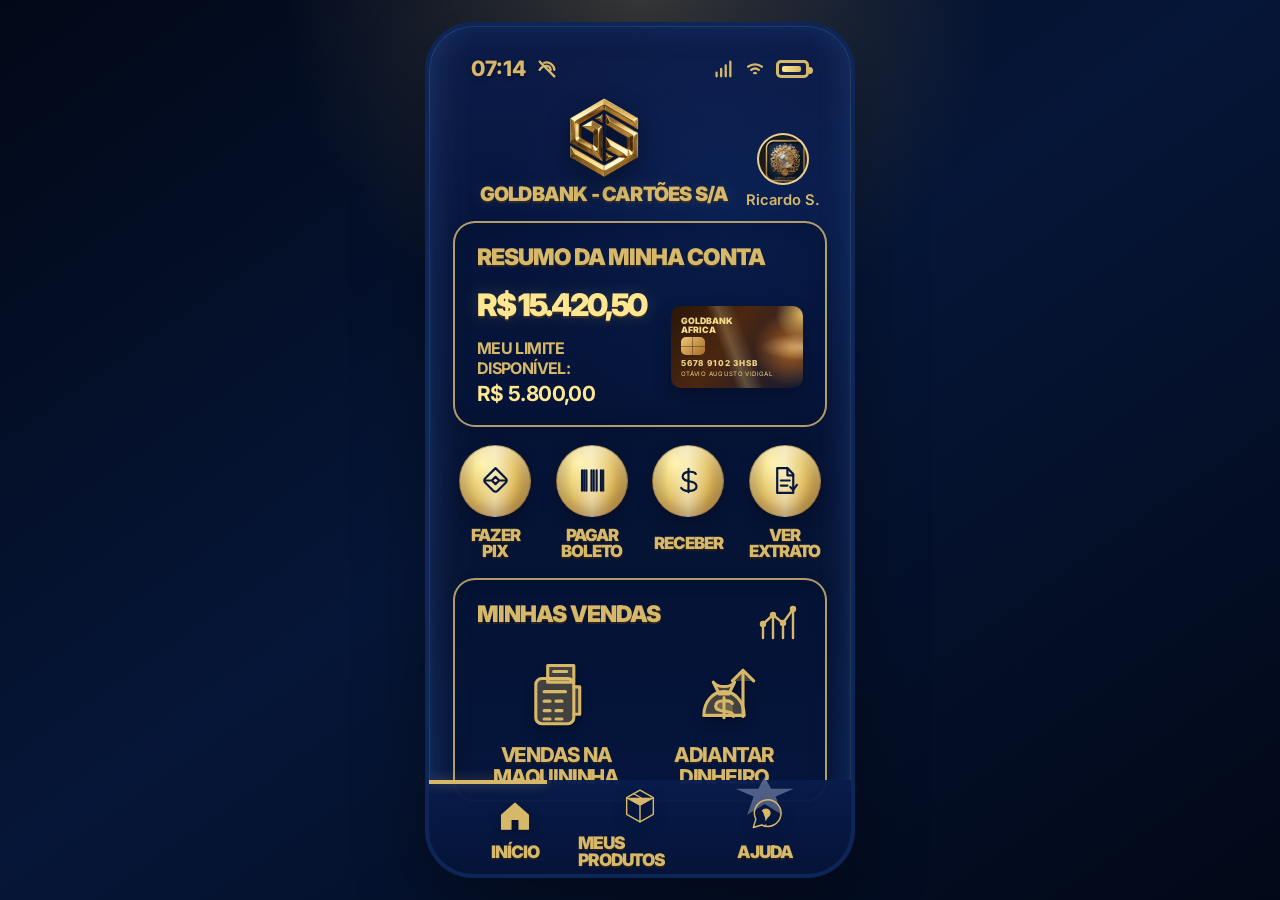
<file: pages/app.html>
<!DOCTYPE html>
<html lang="pt-BR">
<head>
    <meta charset="UTF-8">
    <meta name="viewport" content="width=device-width, initial-scale=1.0">
    <title>GoldBank App</title>
    <link rel="preconnect" href="https://fonts.googleapis.com">
    <link rel="preconnect" href="https://fonts.gstatic.com" crossorigin>
    <link href="https://fonts.googleapis.com/css2?family=Inter:wght@500;600;700;800;900&display=swap" rel="stylesheet">
    <style>
        :root {
            --navy: #06163a;
            --navy-2: #071b49;
            --navy-3: #0a235d;
            --gold: #d7b868;
            --gold-light: #ffe792;
            --gold-dark: #9a7433;
            --line: rgba(232, 199, 122, 0.76);
            --text-gold: #e8c77a;
            --shadow: rgba(0, 0, 0, 0.35);
        }

        * {
            box-sizing: border-box;
            margin: 0;
            padding: 0;
        }

        html,
        body {
            min-height: 100%;
        }

        body {
            display: grid;
            place-items: center;
            padding: 22px;
            background:
                radial-gradient(circle at 50% 0%, rgba(216, 184, 104, 0.24), transparent 32%),
                linear-gradient(145deg, #020817 0%, #061638 48%, #020817 100%);
            color: var(--text-gold);
            font-family: "Inter", Arial, sans-serif;
        }

        .app-shell {
            width: min(100%, 430px);
            aspect-ratio: 706 / 1536;
            min-height: 760px;
            max-height: calc(100vh - 44px);
            position: relative;
            overflow: hidden;
            border-radius: 48px;
            background:
                radial-gradient(circle at 70% 24%, rgba(20, 58, 131, 0.34), transparent 32%),
                linear-gradient(180deg, #071744 0%, #051334 65%, #061944 100%);
            border: 4px solid rgba(13, 39, 91, 0.95);
            box-shadow:
                0 24px 70px var(--shadow),
                inset 0 0 0 1px rgba(225, 198, 121, 0.12),
                inset 0 0 28px rgba(14, 48, 113, 0.75);
        }

        .app-screen {
            height: 100%;
            display: grid;
            grid-template-rows: auto auto 1fr auto;
            gap: 16px;
            padding: 30px 24px 0;
            background:
                linear-gradient(90deg, rgba(255, 255, 255, 0.035), transparent 10%, transparent 90%, rgba(255, 255, 255, 0.025)),
                linear-gradient(180deg, rgba(255, 255, 255, 0.025), transparent 22%);
        }

        .status-bar {
            display: flex;
            align-items: center;
            justify-content: space-between;
            padding: 0 18px;
            font-size: 1.32rem;
            font-weight: 800;
            color: var(--gold);
            text-shadow: 0 2px 4px rgba(0, 0, 0, 0.35);
        }

        .status-left,
        .status-icons {
            display: flex;
            align-items: center;
            gap: 10px;
        }

        .tiny-icon {
            width: 22px;
            height: 22px;
            fill: none;
            stroke: currentColor;
            stroke-width: 2.5;
            stroke-linecap: round;
            stroke-linejoin: round;
        }

        .battery {
            width: 33px;
            height: 18px;
            border: 3px solid currentColor;
            border-radius: 5px;
            position: relative;
        }

        .battery::before {
            content: "";
            position: absolute;
            inset: 3px 5px 3px 3px;
            border-radius: 2px;
            background: linear-gradient(90deg, var(--gold-light), var(--gold));
        }

        .battery::after {
            content: "";
            position: absolute;
            right: -7px;
            top: 4px;
            width: 4px;
            height: 7px;
            border-radius: 0 4px 4px 0;
            background: currentColor;
        }

        .brand-head {
            display: grid;
            grid-template-columns: 1fr auto;
            align-items: center;
            gap: 12px;
            padding: 0 6px;
        }

        .brand-center {
            display: grid;
            justify-items: center;
            gap: 8px;
            transform: translateX(8px);
        }

        .brand-logo {
            width: 80px;
            height: 80px;
            object-fit: contain;
            filter: drop-shadow(0 7px 12px rgba(0, 0, 0, 0.48));
        }

        .brand-title {
            font-size: 1.24rem;
            line-height: 1;
            font-weight: 900;
            letter-spacing: -0.04em;
            white-space: nowrap;
            color: var(--gold);
            text-shadow:
                0 2px 0 rgba(80, 54, 12, 0.55),
                0 0 18px rgba(229, 194, 111, 0.15);
        }

        .profile {
            display: grid;
            justify-items: center;
            align-self: end;
            gap: 6px;
            min-width: 76px;
            margin-bottom: -4px;
            color: var(--gold);
            font-size: 0.92rem;
            font-weight: 600;
        }

        .avatar {
            width: 52px;
            height: 52px;
            border-radius: 50%;
            border: 2px solid rgba(235, 206, 137, 0.8);
            object-fit: cover;
            background: #ead8bc;
        }

        .main-area {
            display: grid;
            align-content: start;
            gap: 18px;
            min-height: 0;
        }

        .panel {
            border: 2.5px solid var(--line);
            border-radius: 22px;
            background: rgba(5, 19, 55, 0.42);
            box-shadow:
                inset 0 0 18px rgba(0, 0, 0, 0.16),
                0 12px 22px rgba(0, 0, 0, 0.14);
        }

        .account-card {
            padding: 20px 22px;
        }

        .panel-title {
            font-size: 1.43rem;
            font-weight: 900;
            letter-spacing: -0.04em;
            text-transform: uppercase;
            color: var(--gold);
            text-shadow: 0 2px 0 rgba(76, 49, 14, 0.55);
        }

        .balance-row {
            display: grid;
            grid-template-columns: minmax(0, 1fr) 132px;
            align-items: center;
            gap: 14px;
            margin-top: 18px;
        }

        .balance {
            display: grid;
            gap: 18px;
            min-width: 0;
        }

        .amount {
            color: var(--gold-light);
            font-size: 1.94rem;
            font-weight: 900;
            line-height: 1;
            letter-spacing: -0.075em;
            white-space: nowrap;
            text-shadow:
                0 2px 0 rgba(92, 58, 15, 0.55),
                0 0 18px rgba(255, 231, 146, 0.18);
        }

        .limit {
            display: grid;
            gap: 6px;
            color: var(--gold);
            font-size: 1rem;
            font-weight: 700;
            text-transform: uppercase;
            letter-spacing: -0.04em;
        }

        .limit strong {
            color: var(--gold-light);
            font-size: 1.3rem;
            line-height: 1;
        }

        .credit-card {
            width: 100%;
            justify-self: end;
            aspect-ratio: 1.62;
            border-radius: 10px;
            padding: 10px;
            display: grid;
            align-content: space-between;
            overflow: hidden;
            color: #f5d989;
            background:
                radial-gradient(circle at 100% 10%, rgba(255, 209, 106, 0.86), transparent 18%),
                radial-gradient(circle at 92% 52%, rgba(232, 127, 31, 0.7), transparent 30%),
                linear-gradient(125deg, #2a1608 0%, #4c2711 42%, #111832 100%);
            box-shadow: 0 8px 18px rgba(0, 0, 0, 0.28);
            position: relative;
        }

        .credit-card::after {
            content: "";
            position: absolute;
            inset: 0;
            background:
                linear-gradient(70deg, transparent 40%, rgba(255, 235, 171, 0.26) 47%, transparent 58%),
                radial-gradient(ellipse at 100% 50%, rgba(255, 238, 175, 0.6), transparent 23%);
            opacity: 0.9;
        }

        .card-bank,
        .card-number,
        .card-name {
            position: relative;
            z-index: 1;
        }

        .card-bank {
            font-size: 0.55rem;
            font-weight: 900;
            line-height: 1.05;
            text-transform: uppercase;
        }

        .chip {
            width: 24px;
            height: 18px;
            border-radius: 5px;
            background: linear-gradient(135deg, #f2c777, #a66b24);
            position: relative;
            z-index: 1;
        }

        .chip::before,
        .chip::after {
            content: "";
            position: absolute;
            inset: 50% 0 auto;
            height: 1px;
            background: rgba(63, 38, 10, 0.45);
        }

        .chip::after {
            inset: 0 50% 0 auto;
            width: 1px;
            height: auto;
        }

        .card-number {
            font-size: 0.51rem;
            font-weight: 800;
            letter-spacing: 0.1em;
        }

        .card-name {
            font-size: 0.38rem;
            text-transform: uppercase;
            letter-spacing: 0.06em;
        }

        .actions {
            display: grid;
            grid-template-columns: repeat(4, 1fr);
            gap: 12px;
        }

        .action {
            display: grid;
            justify-items: center;
            gap: 10px;
            color: var(--gold);
            text-decoration: none;
            text-align: center;
            font-size: 1.05rem;
            line-height: 0.98;
            font-weight: 900;
            letter-spacing: -0.06em;
            text-transform: uppercase;
            text-shadow: 0 2px 0 rgba(60, 39, 12, 0.55);
        }

        .action-icon {
            width: 72px;
            height: 72px;
            display: grid;
            place-items: center;
            border-radius: 50%;
            color: #07183c;
            background:
                linear-gradient(90deg, rgba(118, 81, 20, 0.26), transparent 22%, rgba(255, 255, 255, 0.42) 50%, transparent 78%, rgba(100, 65, 16, 0.25)),
                radial-gradient(circle at 32% 24%, #fff2a3, #dfbd61 52%, #a97a2d 100%);
            border: 1px solid rgba(79, 52, 19, 0.32);
            box-shadow:
                inset 0 4px 12px rgba(255, 255, 255, 0.38),
                inset 0 -5px 12px rgba(82, 48, 12, 0.28),
                0 8px 18px rgba(0, 0, 0, 0.28);
        }

        .action-icon svg {
            width: 50%;
            height: 50%;
            fill: none;
            stroke: currentColor;
            stroke-width: 3;
            stroke-linecap: round;
            stroke-linejoin: round;
        }

        .sales-panel {
            min-height: 224px;
            padding: 20px 22px;
            display: grid;
            grid-template-rows: auto 1fr;
        }

        .sales-head {
            display: flex;
            align-items: start;
            justify-content: space-between;
            gap: 18px;
        }

        .chart-icon {
            width: 48px;
            height: 48px;
            color: var(--gold);
            fill: none;
            stroke: currentColor;
            stroke-width: 2.4;
            stroke-linecap: round;
            stroke-linejoin: round;
        }

        .sales-actions {
            display: grid;
            grid-template-columns: 1fr 1fr;
            align-items: end;
            justify-items: center;
            gap: 34px;
            padding: 8px 12px 0;
        }

        .sale-link {
            display: grid;
            justify-items: center;
            gap: 12px;
            color: var(--gold);
            text-decoration: none;
            text-align: center;
            font-size: 1.28rem;
            line-height: 1.08;
            font-weight: 800;
            letter-spacing: -0.06em;
            text-transform: uppercase;
            text-shadow: 0 2px 0 rgba(60, 39, 12, 0.55);
        }

        .sale-link svg {
            width: 76px;
            height: 76px;
            color: var(--gold);
            fill: rgba(232, 199, 122, 0.28);
            stroke: currentColor;
            stroke-width: 2.6;
            stroke-linecap: round;
            stroke-linejoin: round;
            filter: drop-shadow(0 4px 5px rgba(0, 0, 0, 0.45));
        }

        .bottom-nav {
            height: 94px;
            display: grid;
            grid-template-columns: repeat(3, 1fr);
            align-items: center;
            margin: 0 -24px;
            padding: 6px 24px 10px;
            background: linear-gradient(180deg, rgba(8, 28, 75, 0.96), rgba(5, 19, 55, 1));
            position: relative;
        }

        .bottom-nav::before {
            content: "";
            position: absolute;
            top: 0;
            left: 0;
            width: 28%;
            height: 4px;
            background: var(--gold);
            box-shadow: 0 0 12px rgba(232, 199, 122, 0.35);
        }

        .nav-item {
            display: grid;
            justify-items: center;
            gap: 8px;
            color: var(--gold);
            text-decoration: none;
            font-size: 1.08rem;
            line-height: 1;
            font-weight: 900;
            text-transform: uppercase;
            letter-spacing: -0.06em;
            text-shadow: 0 2px 0 rgba(60, 39, 12, 0.55);
            position: relative;
        }

        .nav-item.help::before {
            content: "";
            position: absolute;
            top: -18px;
            left: 50%;
            width: 58px;
            height: 38px;
            transform: translateX(-50%);
            background: rgba(140, 156, 190, 0.54);
            clip-path: polygon(50% 0, 61% 32%, 100% 32%, 69% 52%, 80% 100%, 50% 72%, 20% 100%, 31% 52%, 0 32%, 39% 32%);
        }

        .nav-item svg {
            width: 40px;
            height: 40px;
            fill: currentColor;
            stroke: currentColor;
            stroke-width: 1.7;
            stroke-linecap: round;
            stroke-linejoin: round;
            filter: drop-shadow(0 4px 7px rgba(0, 0, 0, 0.38));
        }

        @media (max-width: 520px) {
            body {
                padding: 0;
                background: var(--navy);
            }

            .app-shell {
                width: 100vw;
                min-height: 100vh;
                max-height: none;
                border-radius: 0;
                border: 0;
            }

            .brand-center {
                transform: translateX(14px);
            }

            .account-card {
                padding-inline: 18px;
            }
        }

        @media (max-width: 360px) {
            .app-screen {
                padding-inline: 18px;
            }

            .actions {
                gap: 10px;
            }

            .brand-title {
                font-size: 1rem;
            }
        }
    </style>
</head>
<body>
    <main class="app-shell" aria-label="Aplicativo GoldBank">
        <div class="app-screen">
            <section class="status-bar" aria-label="Barra de status">
                <div class="status-left">
                    <span>07:14</span>
                    <svg class="tiny-icon" viewBox="0 0 24 24" aria-hidden="true">
                        <path d="m4 4 16 16M9 5.2A8.5 8.5 0 0 1 20 13m-4 0a4.5 4.5 0 0 0-5.4-4.4M7 9.8A8.7 8.7 0 0 0 4 13"/>
                    </svg>
                </div>
                <div class="status-icons" aria-hidden="true">
                    <svg class="tiny-icon" viewBox="0 0 24 24">
                        <path d="M5 20v-4m5 4v-8m5 8V8m5 12V4"/>
                    </svg>
                    <svg class="tiny-icon" viewBox="0 0 24 24">
                        <path d="M4.5 9.5a12 12 0 0 1 15 0M7.8 13a7 7 0 0 1 8.4 0M11 16.5a2 2 0 0 1 2 0"/>
                    </svg>
                    <span class="battery"></span>
                </div>
            </section>

            <header class="brand-head">
                <div class="brand-center">
                    <img class="brand-logo" src="../assets/images/iv/Logo.png" alt="GoldBank">
                    <h1 class="brand-title">GOLDBANK - CARTÕES S/A</h1>
                </div>
                <div class="profile">
                    <img class="avatar" src="../assets/images/icons/f1a7e623-0c3f-47fb-ac8d-a5be2da65d5d.jpg" alt="Ricardo S.">
                    <span>Ricardo S.</span>
                </div>
            </header>

            <section class="main-area">
                <article class="panel account-card" aria-label="Resumo da minha conta">
                    <h2 class="panel-title">Resumo da Minha Conta</h2>
                    <div class="balance-row">
                        <div class="balance">
                            <strong class="amount">R$ 15.420,50</strong>
                            <p class="limit">
                                Meu limite disponível:
                                <strong>R$ 5.800,00</strong>
                            </p>
                        </div>
                        <div class="credit-card" aria-label="Cartão GoldBank Africa">
                            <div class="card-bank">GoldBank<br>Africa</div>
                            <div class="chip"></div>
                            <div class="card-number">5678 9102 3HSB</div>
                            <div class="card-name">Otávio Augusto Vidigal</div>
                        </div>
                    </div>
                </article>

                <nav class="actions" aria-label="Ações da conta">
                    <a class="action" href="#pix">
                        <span class="action-icon" aria-hidden="true">
                            <svg viewBox="0 0 48 48">
                                <path d="M24 7 38 21a4 4 0 0 1 0 6L27 38a4 4 0 0 1-6 0L10 27a4 4 0 0 1 0-6L24 7Z"/>
                                <path d="M10 24h9l5-5 5 5h9M19 24l5 5 5-5"/>
                            </svg>
                        </span>
                        <span>Fazer<br>Pix</span>
                    </a>
                    <a class="action" href="#boleto">
                        <span class="action-icon" aria-hidden="true">
                            <svg viewBox="0 0 48 48">
                                <path d="M11 10v28M17 10v28M24 10v28M31 10v28M37 10v28"/>
                                <path d="M14 10v28M27 10v28M40 10v28"/>
                            </svg>
                        </span>
                        <span>Pagar<br>Boleto</span>
                    </a>
                    <a class="action" href="#receber">
                        <span class="action-icon" aria-hidden="true">
                            <svg viewBox="0 0 48 48">
                                <path d="M24 8v32M34 15c-2-4-18-5-18 4 0 9 19 3 19 13 0 8-17 8-21 2"/>
                            </svg>
                        </span>
                        <span>Receber</span>
                    </a>
                    <a class="action" href="#extrato">
                        <span class="action-icon" aria-hidden="true">
                            <svg viewBox="0 0 48 48">
                                <path d="M14 7h14l8 8v26H14Z"/>
                                <path d="M28 7v10h8M19 24h12M19 31h9M32 33l4 4 5-7"/>
                            </svg>
                        </span>
                        <span>Ver<br>Extrato</span>
                    </a>
                </nav>

                <article class="panel sales-panel" aria-label="Minhas vendas">
                    <div class="sales-head">
                        <h2 class="panel-title">Minhas Vendas</h2>
                        <svg class="chart-icon" viewBox="0 0 48 48" aria-hidden="true">
                            <path d="M8 38V25m10 13V18m10 20V27m10 11V11"/>
                            <path d="M8 24 18 15l10 8 10-14"/>
                            <circle cx="8" cy="24" r="2"/>
                            <circle cx="18" cy="15" r="2"/>
                            <circle cx="28" cy="23" r="2"/>
                            <circle cx="38" cy="9" r="2"/>
                        </svg>
                    </div>
                    <div class="sales-actions">
                        <a class="sale-link" href="#maquininha">
                            <svg viewBox="0 0 64 64" aria-hidden="true">
                                <path d="M20 19h22a5 5 0 0 1 5 5v28a5 5 0 0 1-5 5H20a5 5 0 0 1-5-5V24a5 5 0 0 1 5-5Z"/>
                                <path d="M25 8h22v14H25zM47 26h5v23h-5"/>
                                <path d="M22 30h18M22 38h5M32 38h5M22 46h5M32 46h5M22 53h5M32 53h5M30 13h11"/>
                            </svg>
                            <span>Vendas na<br>Maquininha</span>
                        </a>
                        <a class="sale-link" href="#adiantar">
                            <svg viewBox="0 0 64 64" aria-hidden="true">
                                <path d="M15 50c0-12 8-20 17-20s17 8 17 20Z"/>
                                <path d="M23 22c4 5 14 5 18 0l-5 10H28Z"/>
                                <path d="M32 35v17M39 40c-1-3-14-4-14 2 0 7 15 2 15 9"/>
                                <path d="M48 12v39M39 21l9-9 9 9"/>
                            </svg>
                            <span>Adiantar<br>Dinheiro</span>
                        </a>
                    </div>
                </article>
            </section>

            <nav class="bottom-nav" aria-label="Navegação do aplicativo">
                <a class="nav-item" href="#inicio">
                    <svg viewBox="0 0 48 48" aria-hidden="true">
                        <path d="M8 24 24 10l16 14v17H29V29H19v12H8Z"/>
                    </svg>
                    <span>Início</span>
                </a>
                <a class="nav-item" href="#produtos">
                    <svg viewBox="0 0 48 48" aria-hidden="true">
                        <path d="m24 5 16 9v20l-16 9-16-9V14Z" fill="none"/>
                        <path d="m8 14 16 9 16-9M24 23v20M16 9l16 9"/>
                    </svg>
                    <span>Meus Produtos</span>
                </a>
                <a class="nav-item help" href="#ajuda">
                    <svg viewBox="0 0 48 48" aria-hidden="true">
                        <path d="M10 39 13 29a16 16 0 1 1 7 7Z" fill="none"/>
                        <path d="M21 19a5 5 0 0 1 9 3c0 4-5 4-5 8M25 36h.01"/>
                    </svg>
                    <span>Ajuda</span>
                </a>
            </nav>
        </div>
    </main>
</body>
</html>
</file>
